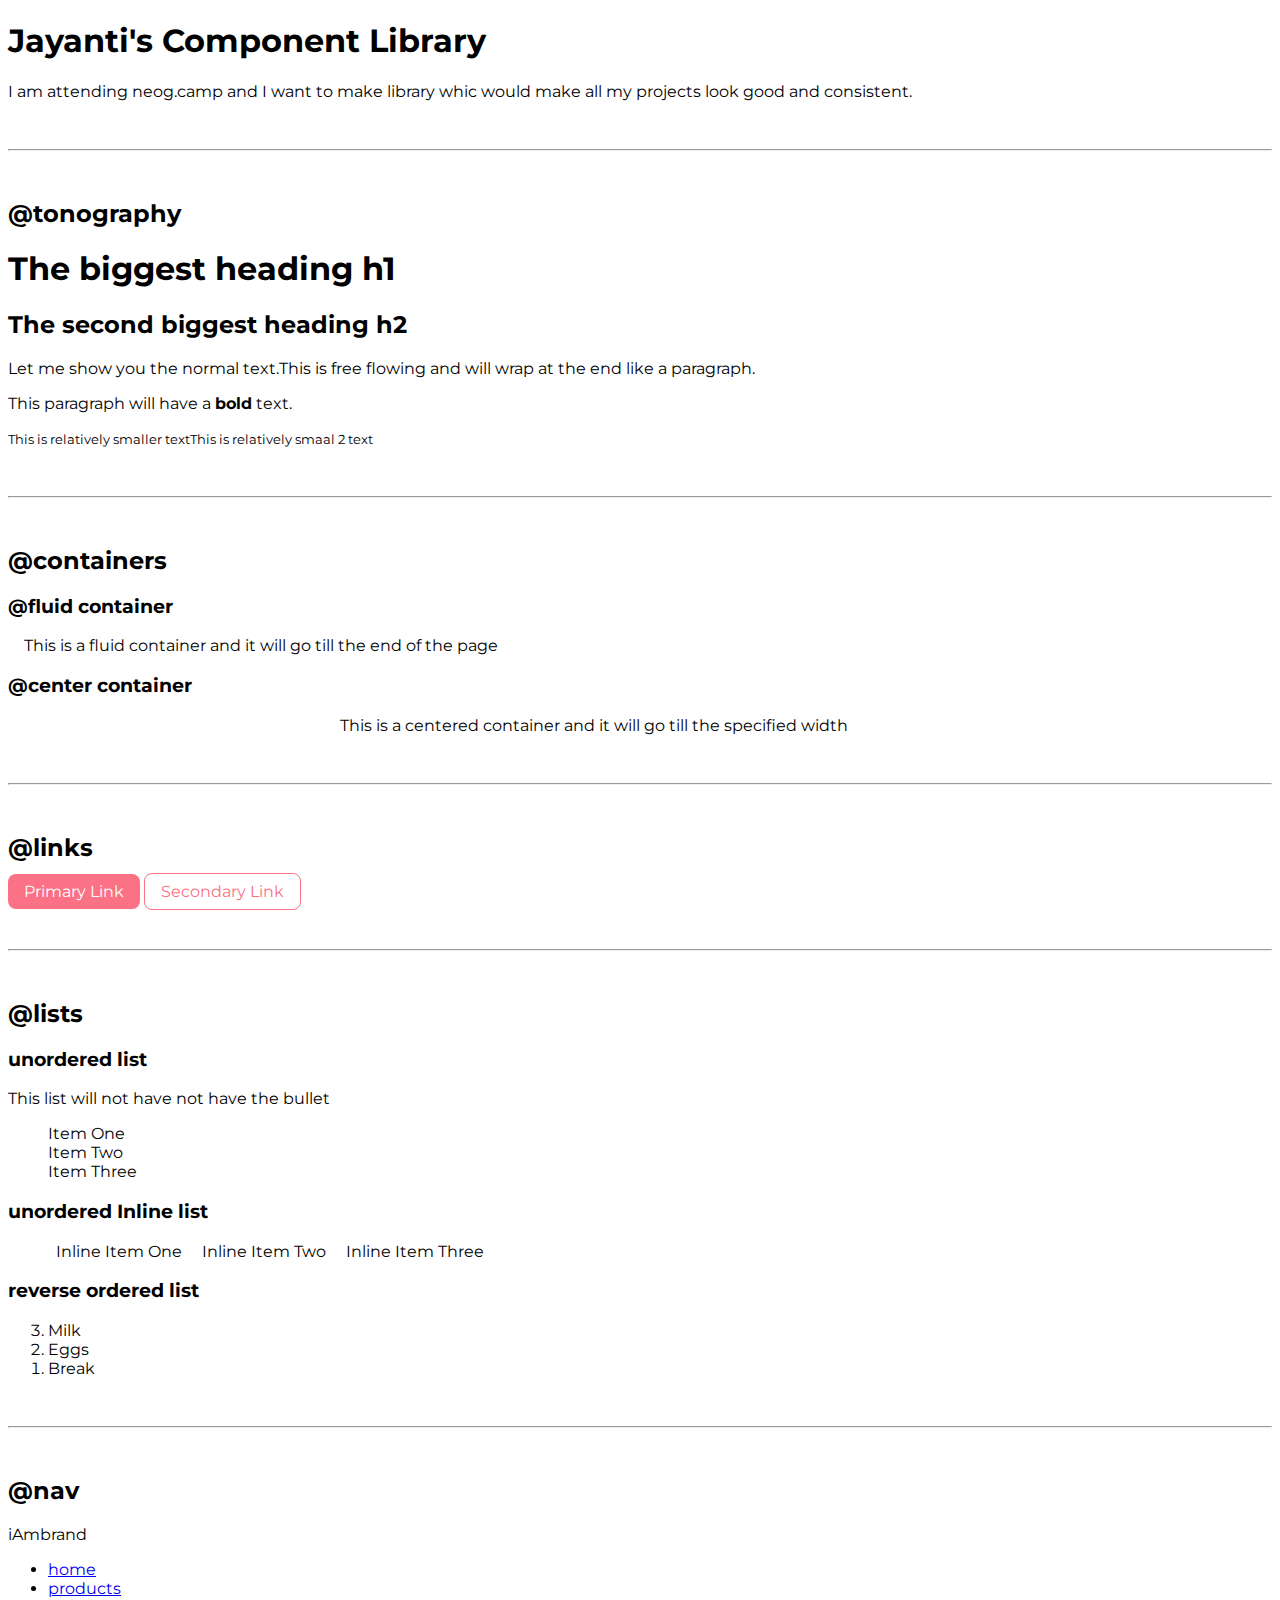
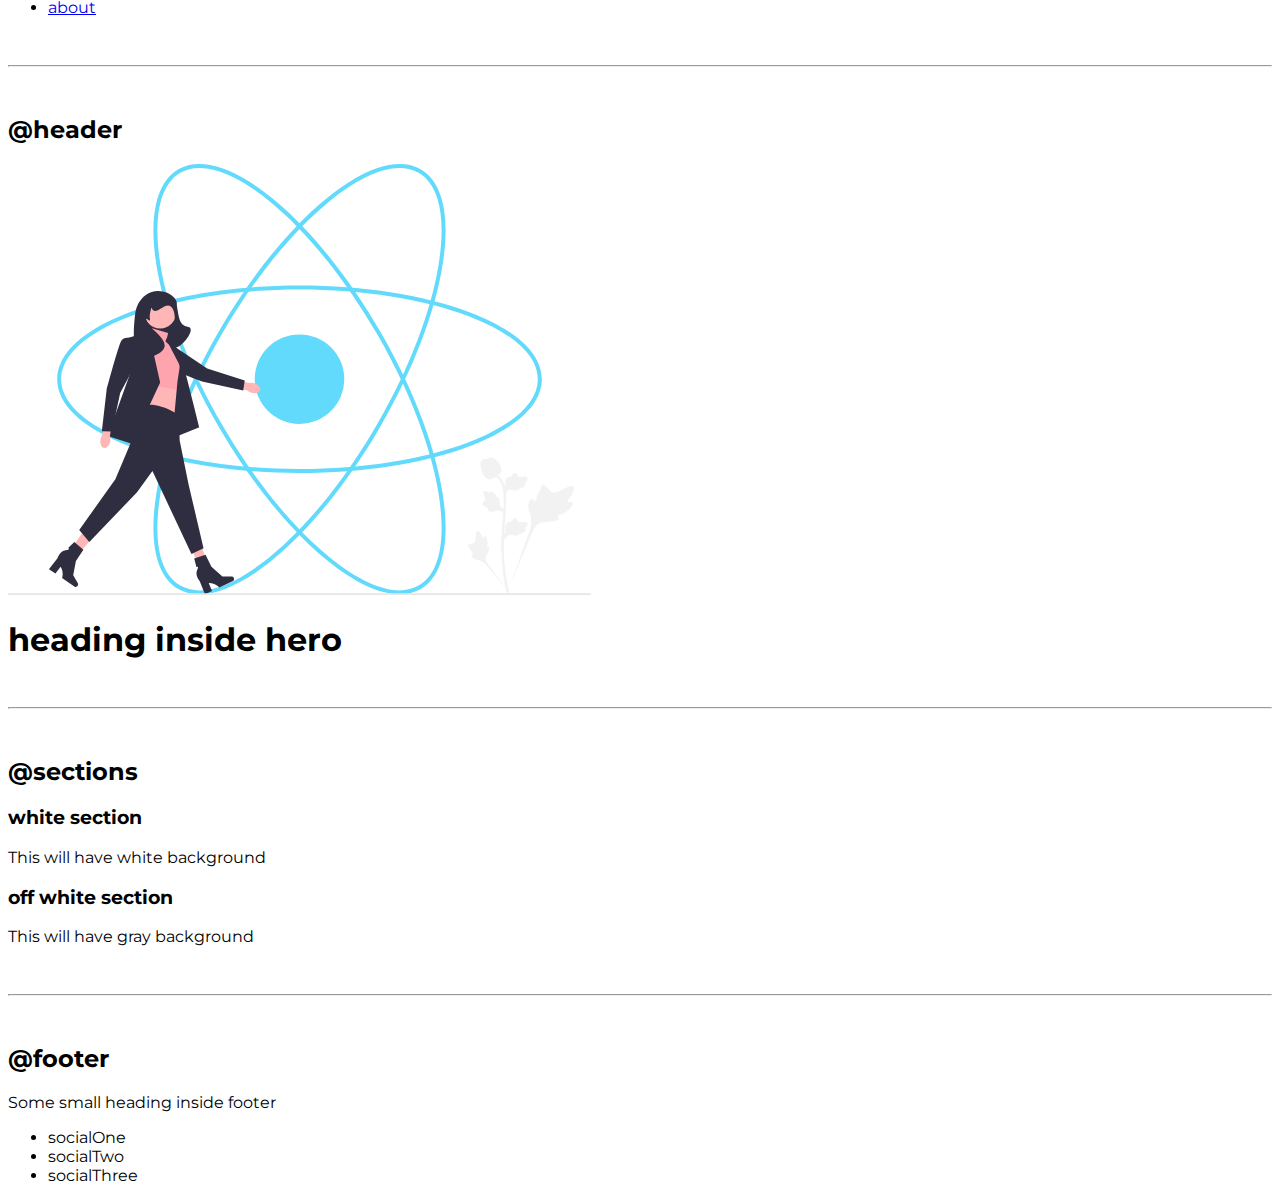
<file: index.html>
<!DOCTYPE html>
<html lang="en">
<head>
    <meta charset="UTF-8">
    <meta http-equiv="X-UA-Compatible" content="IE=edge">
    <meta name="viewport" content="width=device-width, initial-scale=1.0">
    <title>Component Library</title>
   
    <link href="style.css" rel ="stylesheet"/>
</head>
<body>
    <h1>Jayanti's Component Library</h1>
    <p>I am attending neog.camp and I want to make library whic would make all my projects look good and consistent.</p>
    
    <hr> 

    <h2>@tonography</h2>
    <h1>The biggest heading h1</h1>
    <h2>The second biggest heading h2 </h2>
    <p>Let me show you the normal text.This is free flowing and will wrap at the end like a paragraph.</p>
    <p>This paragraph will have a <strong>bold</strong> text.</p>
    <small>This is relatively smaller text</small><small>This is relatively smaal 2 text</small>

    <hr>

    <h2>@containers</h2>

    <h3>@fluid container</h3>
    <div class="container">This is a fluid container and it will go till the end of the page</div>
    
    <h3>@center container</h3>
    <div class="container container-center">This is a centered container and it will go till the specified width</div>
    <hr>

    <h2>@links</h2>
    <a class="link link-primary" href="/">Primary Link</a>
    <a class ="link link-secondary" href="/">Secondary Link</a>

    <hr>

    <h2>@lists</h2>

    <h3>unordered list</h3>
    <p>This list will not have not have the bullet</p>

    <ul class ="list-non-bullet">
      <li>Item One</li>
      <li>Item Two</li>
      <li>Item Three</li>
    </ul>

    <h3>unordered Inline list</h3>
    <ul class ="list-non-bullet">
        <li class ="list-item-inline">Inline Item One</li>
        <li class ="list-item-inline">Inline Item Two</li>
        <li class ="list-item-inline">Inline Item Three</li>
    </ul>

    <h3>reverse ordered list</h3>
    <ol reversed>
        <li>Milk</li>
        <li>Eggs</li>
        <li>Break</li>
    </ol>
    <hr>

    <h2>@nav</h2>

    <nav>
        <div>iAmbrand</div>
        <ul>
            <li>
                <a href="/">home</a>
            </li>
            <li>
                <a href="/">products</a>
            </li>
            <li>
                <a href="/">about</a>
            </li>
        </ul>
    </nav>

    <hr>

    <h2>@header</h2>

    <header>
           <img src ="images/hero.svg"/>
           <h1>heading inside hero</h1>
    </header>

    <hr>

    <h2>@sections</h2>
    <section>
        <h3>white section</h3>
        <p>This will have white background</p>
    </section>

    <section>
        <h3>off white section</h3>
        <p>This will have gray background</p>
    </section>

    <hr>
    <h2>@footer</h2>
    <footer>
        <div>Some small heading inside footer</div>
        <ul>
            <li>socialOne</li>
            <li>socialTwo</li>
            <li>socialThree</li>
        </ul>
    </footer>


</body>
</html>
</file>
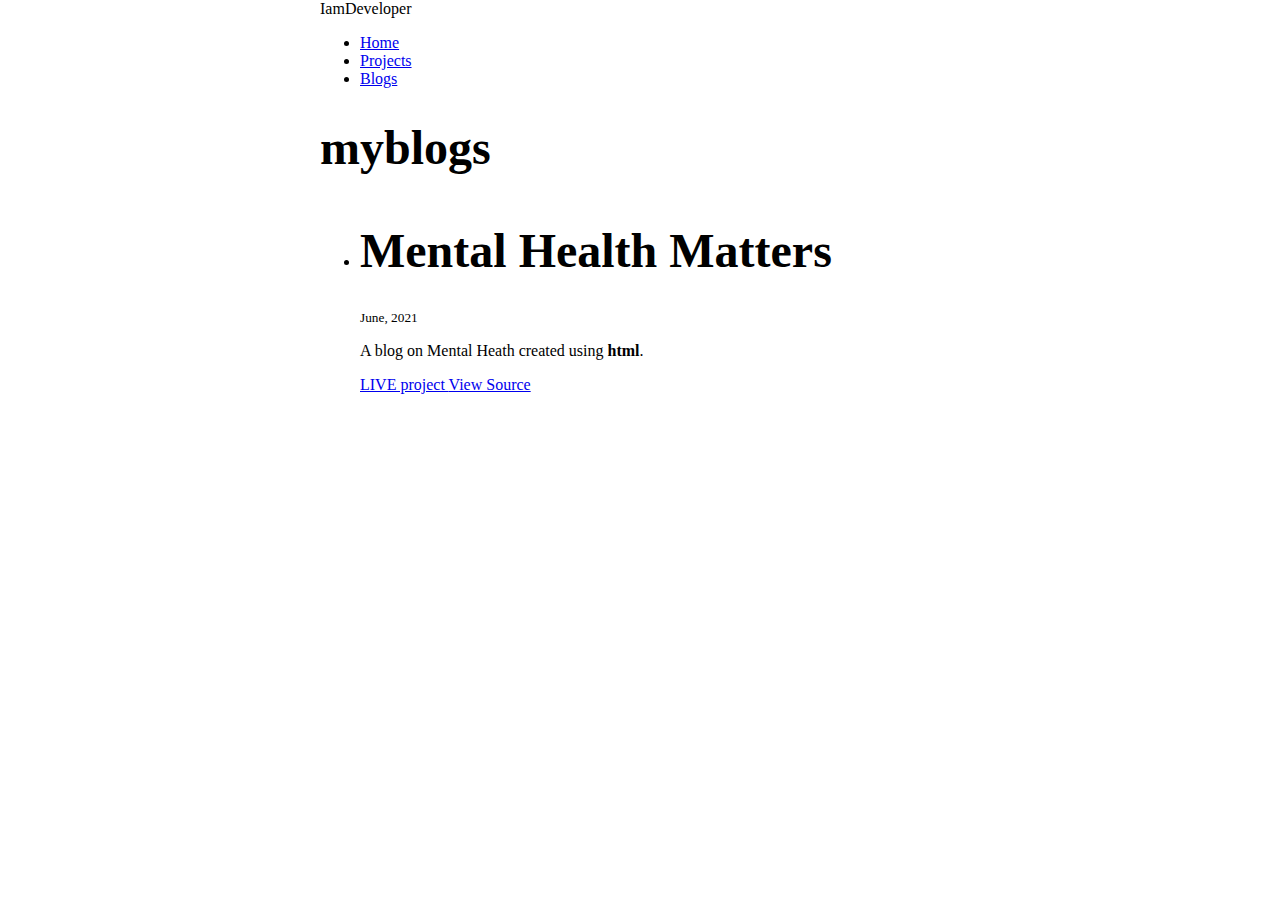
<file: blogs1.html>
<html lang="en">
<head>
    <meta charset="UTF-8">
    <meta http-equiv="X-UA-Compatible" content="IE=edge">
    <meta name="viewport" content="width=device-width, initial-scale=1.0">
    <title>Blogs</title>
    <link rel="stylesheet" href="blog.css">
</head>
<body>
    <nav class="navigation">
        <div class="nav-brand">IamDeveloper</div>
        <ul class="list-non-bullet nav-pills">
            <li class="list-item-inline">
                <a class="link link-active" href="/">Home</a>
            </li>
            <li class="list-item-inline">
                <a class="link" href="/projects.html">Projects</a>
            </li>
            <li class="list-item-inline">
                <a class="link link-active" href="/blogs.html">Blogs</a>
            </li>
        </ul>
    </nav>

    <header class="hero">
        <h1 class="hero-heading">my<span class="heading-inverted">blogs</span> </h1>
    </header>

    <ul class="list-non-bullet">
        <li>
            <div class="container container-center">
                <h1 style="padding-top: 1rem;">Mental Health Matters</h1>
                <small>June, 2021</small>
                <p>A blog on Mental Heath created using <strong>html</strong>.</p>
                <a class="link link-primary" href="https://mentalhealthmatters1.netlify.app/">LIVE project
                </a>
                <a class="link link-secondary" href="https://github.com/Nupur-Khatri/MY-BLOGS">View Source
                </a>
            </div>
        </li>
    </ul>
</body>
</html>
</file>
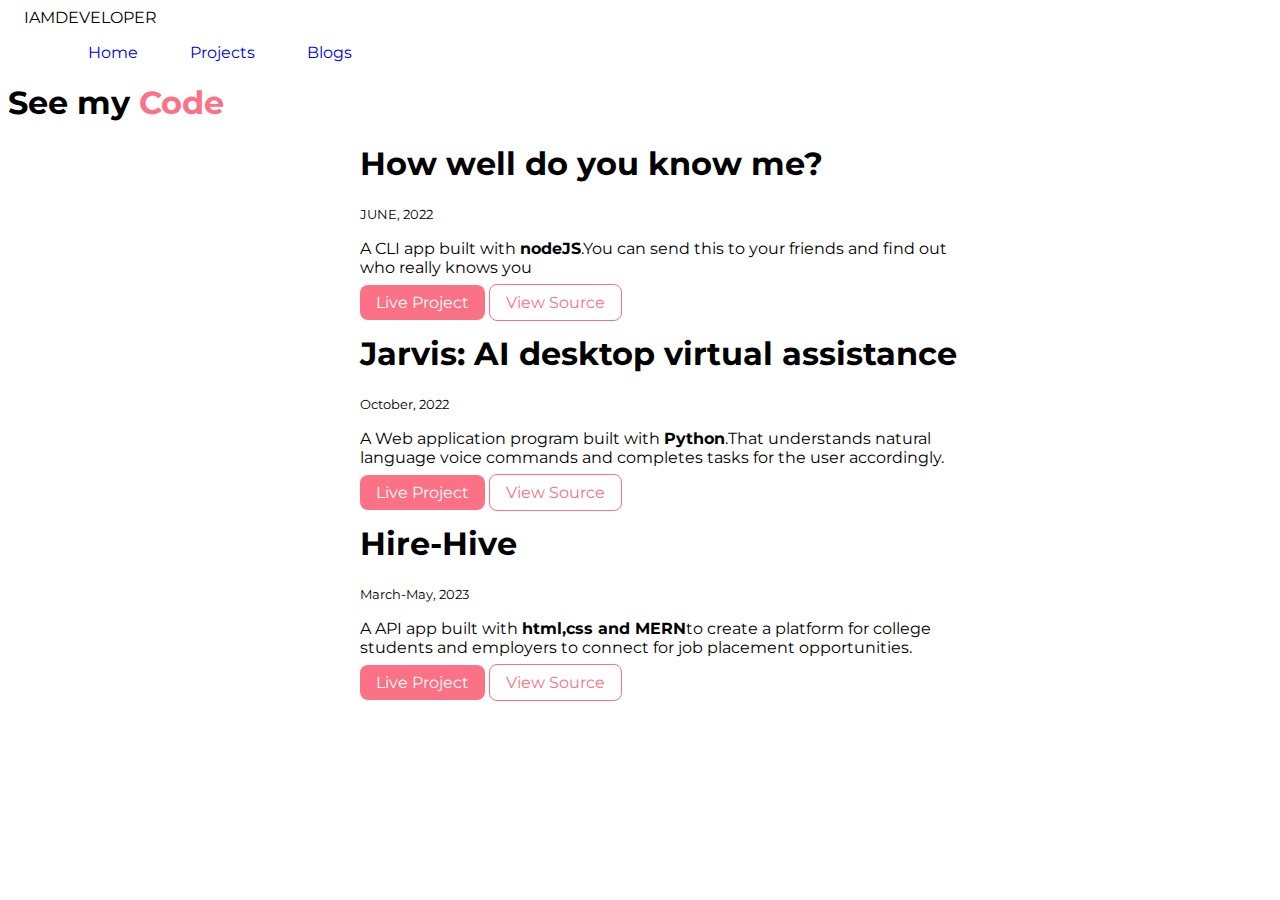
<file: projects.html>
<!DOCTYPE html>
<html lang="en">
<head>
    <meta charset="UTF-8">
    <meta http-equiv="X-UA-Compatible" content="IE=edge">
    <meta name="viewport" content="width=device-width, initial-scale=1.0">
    <link href="style.css" rel="stylesheet" />
    <title>projects | jayanti acharaya</title>
</head>
<body>

    <nav class ="navigation container">
        <div class ="nav-brand">IAMDEVELOPER</div>
        <ul class="list-non-bullet nav-pills">
            <li class="list-item-inline">
                <a class="link " href="/">Home</a>
            </li>
            <li class="list-item-inline">
                <a class="link link-active" href="/projects.html">Projects</a>
            </li>
            <li class="list-item-inline">
                <a class="link" href="/blogs.html">Blogs</a>
            </li>
        </ul>
    </nav>

    <header class="hero">
        <h1 class="hero-heading" >See my <span style="color: var(--primary-color)">Code</span></h1>
    </header>

    <ul class="list-non-bullet">

        <li>
            <div class = "container container-center">
            <h1>How well do you know me?</h1>
            <small>JUNE, 2022</small>
            <p>A CLI app built with <strong>nodeJS</strong>.You can send this to your friends and find out who really knows you</p>
            <a class ="link link-primary" href="https://replit.com/@JayantiAcharya/End-game-ex-14?embed=1&output=1">Live  Project</a>
            <a class ="link link-secondary" href="https://github.com/jayanti2001/end-game-replit">View Source</a>
            </div>
        </li>
        <li>
            <div class = "container container-center">
            <h1>Jarvis: AI desktop virtual assistance</h1>
            <small>October, 2022</small>
            <p>A Web application program built with <strong>Python</strong>.That understands natural language voice commands and completes tasks for the user accordingly.</p>
            <a class ="link link-primary" href="#">Live  Project</a>
            <a class ="link link-secondary" href="https://github.com/jayanti2001/Jarvis">View Source</a>
            </div>
        </li>
        <li>
            <div class = "container container-center">
            <h1>Hire-Hive</h1>
            <small>March-May, 2023</small>
            <p>A API app built with <strong>html,css and MERN</strong>to create a platform for college
                students and employers to connect for
                job placement opportunities.</p>
            <a class ="link link-primary" href="#">Live  Project</a>
            <a class ="link link-secondary" href="https://github.com/jayanti2001/HireHive/tree/login">View Source</a>
            </div>
        </li>
    </ul>    
</body>
</html>
</file>
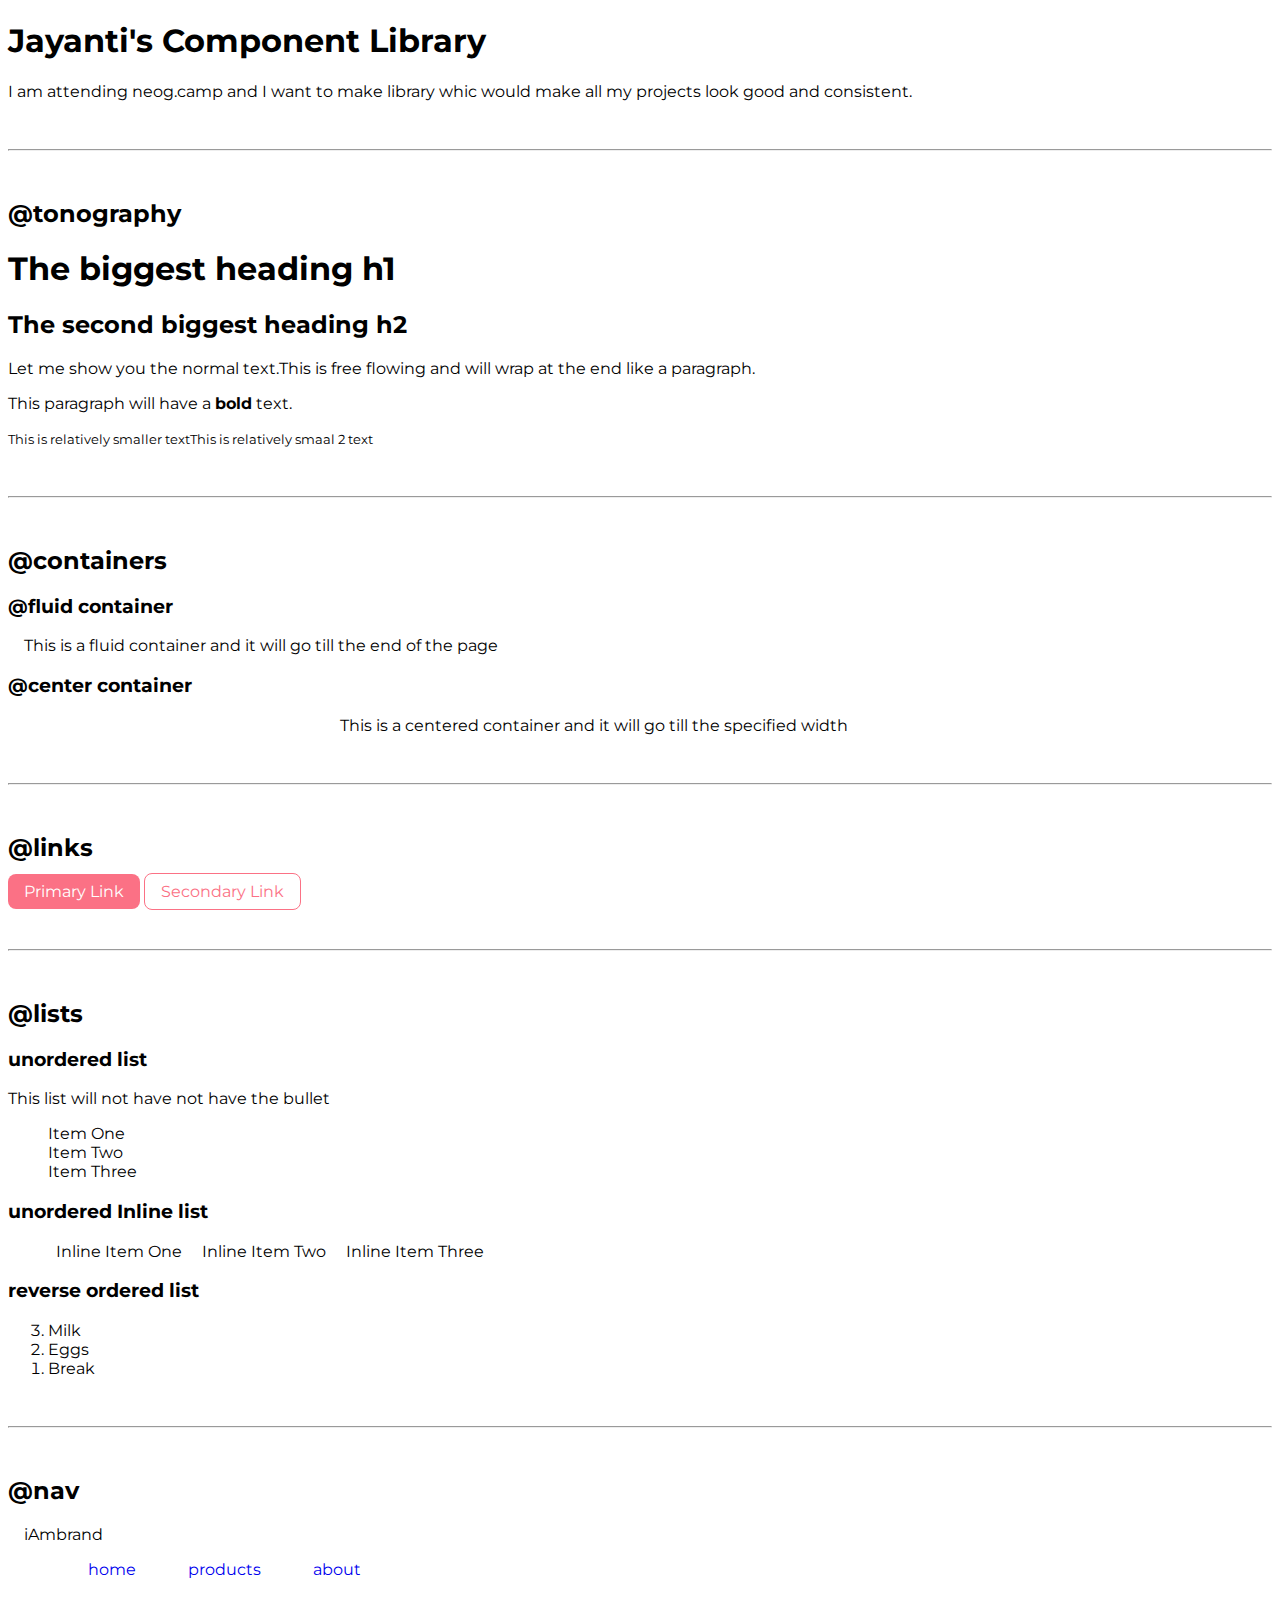
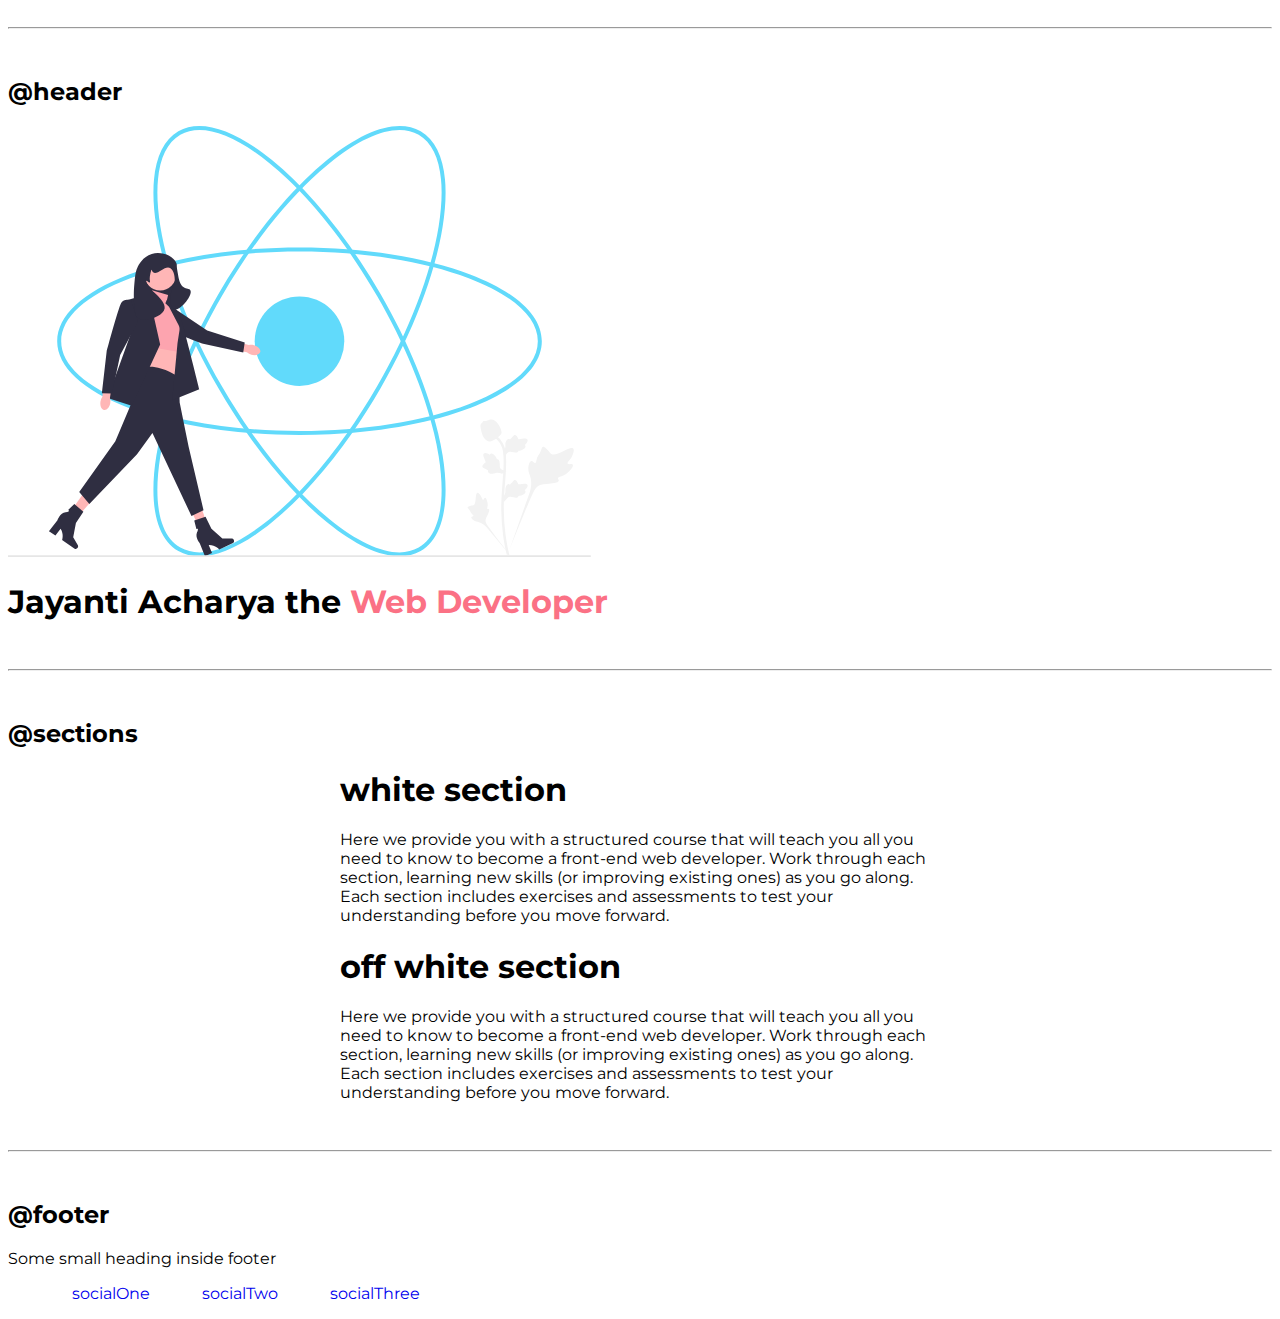
<file: lib/components.html>
<!DOCTYPE html>
<html lang="en">
<head>
    <meta charset="UTF-8">
    <meta http-equiv="X-UA-Compatible" content="IE=edge">
    <meta name="viewport" content="width=device-width, initial-scale=1.0">
    <title>Component Library</title>
   
    <link href="/style.css" rel ="stylesheet"/>
</head>
<body>
    <h1>Jayanti's Component Library</h1>
    <p>I am attending neog.camp and I want to make library whic would make all my projects look good and consistent.</p>
    
    <hr> 

    <h2>@tonography</h2>
    <h1>The biggest heading h1</h1>
    <h2>The second biggest heading h2 </h2>
    <p>Let me show you the normal text.This is free flowing and will wrap at the end like a paragraph.</p>
    <p>This paragraph will have a <strong>bold</strong> text.</p>
    <small>This is relatively smaller text</small><small>This is relatively smaal 2 text</small>

    <hr>

    <h2>@containers</h2>

    <h3>@fluid container</h3>
    <div class="container">This is a fluid container and it will go till the end of the page</div>
    
    <h3>@center container</h3>
    <div class="container container-center">This is a centered container and it will go till the specified width</div>
    <hr>

    <h2>@links</h2>
    <a class="link link-primary" href="/">Primary Link</a>
    <a class ="link link-secondary" href="/">Secondary Link</a>

    <hr>

    <h2>@lists</h2>

    <h3>unordered list</h3>
    <p>This list will not have not have the bullet</p>

    <ul class ="list-non-bullet">
      <li>Item One</li>
      <li>Item Two</li>
      <li>Item Three</li>
    </ul>

    <h3>unordered Inline list</h3>
    <ul class ="list-non-bullet">
        <li class ="list-item-inline">Inline Item One</li>
        <li class ="list-item-inline">Inline Item Two</li>
        <li class ="list-item-inline">Inline Item Three</li>
    </ul>

    <h3>reverse ordered list</h3>
    <ol reversed>
        <li>Milk</li>
        <li>Eggs</li>
        <li>Break</li>
    </ol>
    <hr>

    <h2>@nav</h2>

    <nav class ="navigation container">
        <div class ="nav-brand">iAmbrand</div>
        <ul class="list-non-bullet nav-pills">
            <li class="list-item-inline">
                <a class="link link-active" href="/">home</a>
            </li>
            <li class="list-item-inline">
                <a class="link" href="/">products</a>
            </li>
            <li class="list-item-inline">
                <a class="link" href="/">about</a>
            </li>
        </ul>
    </nav>

    <hr>

    <h2>@header</h2>

    <header class="hero">
           <img class=" hero-img" src ="/images/hero.svg"/>
           <h1 class="hero-heading" >Jayanti Acharya the <span style="color: var(--primary-color)">Web Developer</span></h1>
    </header>

    <hr>

    <h2>@sections</h2>
    <section class="section">
        <div class="container container-center">
        <h1>white section</h1>
        <p>Here we provide you with a structured course that will teach you all you need to know to become a front-end web developer. Work through each section, learning new skills (or improving existing ones) as you go along. Each section includes exercises and assessments to test your understanding before you move forward.</p>
        </div>
    </section>

    <section class="section ow">
        <div class="container container-center">
         <h1>off white section</h1>
        <p>Here we provide you with a structured course that will teach you all you need to know to become a front-end web developer. Work through each section, learning new skills (or improving existing ones) as you go along. Each section includes exercises and assessments to test your understanding before you move forward.</p>
        </div>
    </section>

    <hr>
    <h2>@footer</h2>
    <footer class="footer">
        <div class="footer-header">Some small heading inside footer</div>
        <ul class="social-links list-non-bullet">
            <li
             class="list-item-inline">
               <a class="link"
               href="/">
                socialOne
               </a> 
            </li>

            <li
            class="list-item-inline">
              <a class="link"
              href="/">
               socialTwo
              </a> 
           </li>

           <li
           class="list-item-inline">
             <a class="link"
             href="/">
              socialThree
             </a> 
          </li>

            

        </ul>
    </footer>


</body>
</html>
</file>
<file: style.css>
@import url('https://fonts.googleapis.com/css2?family=Montserrat:wght@400;700&display=swap');

:root{
    --primary-color: #fb7185;
}

body{
    font-family: 'Montserrat',
     sans-serif;
}

hr{
    margin: 3rem 0rem;
}

/* container */
.container{
    padding: 0rem 1rem;
}

.container-center{
    max-width: 600px;
    margin: auto;
}

/* links */
.link {
    text-decoration: none;
    padding: 0.5rem 1rem;
}

.link-primary {
    background-color: var(--primary-color);
    border-radius: 0.5rem;
    color: white;
}

.link-secondary {
    color: var(--primary-color);
    border-radius: 0.5rem;
    border: 1px solid var(--primary-color);
}

/* look into BEM naming covention for CSS */

/* lists */

.list-non-bullet{
    list-style: none;
}

.list-item-inline{
    display: inline;
    padding: 0rem 0.5rem;
}
</file>
<file: blog.css>
body {
    padding: 20rem;
    margin: auto;
    padding-top: 0rem;
}

body h2 {
    font-size: 3rem;
}

body h3 {
    font-size: medium;
    text-align: center;
    font-family: 'Times New Roman', Times, serif;
}

body h1 {
    font-size: 3rem;
}
</file>
